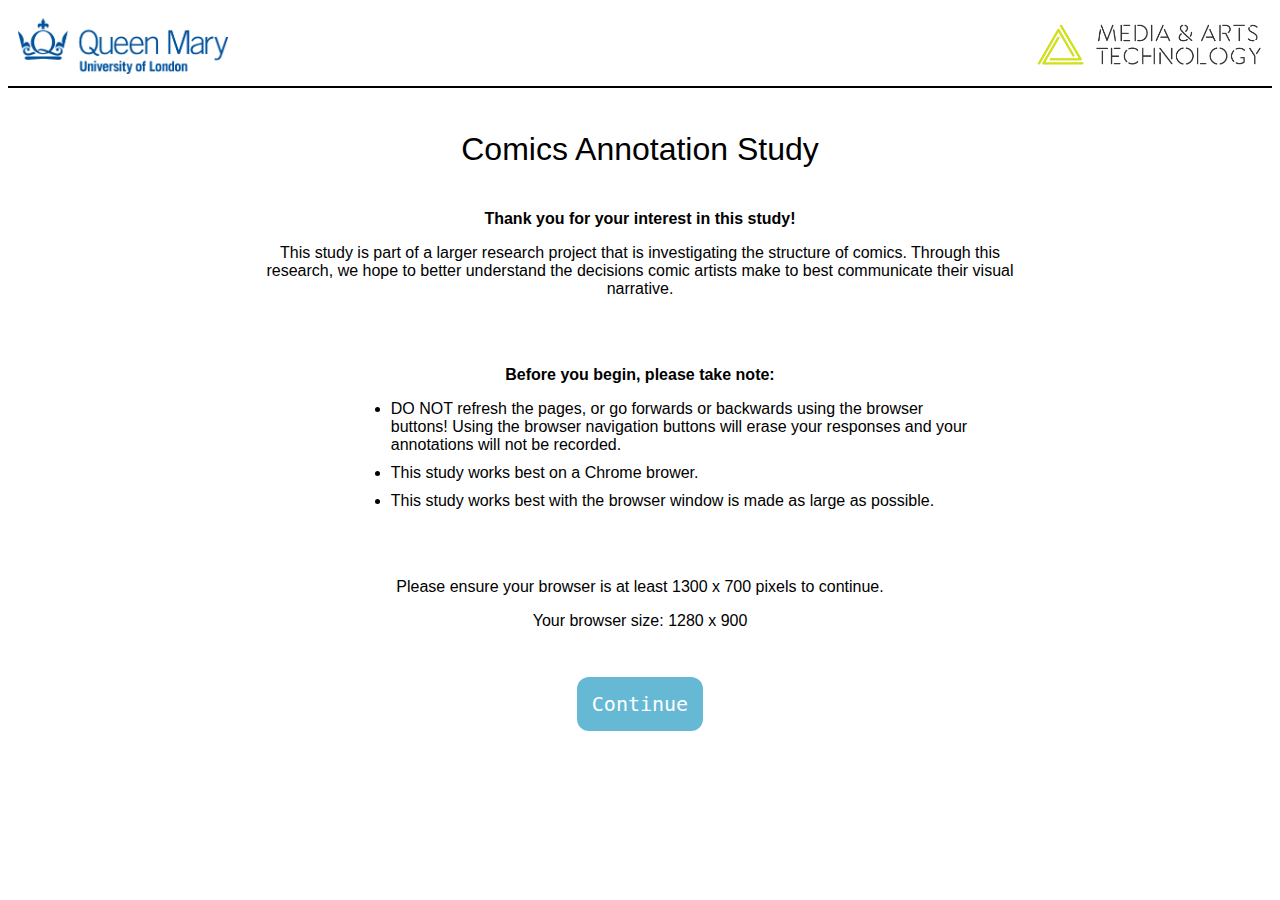
<file: index.html>
<!DOCTYPE html>

<html>

<head>
    <link rel="stylesheet" href="page1.css">
    <meta charset="UTF-8">
    <meta name="viewport" content="width=device-width, initial-scale=1.0">
</head>


<body>
    
    <div id="header" class="header">
        <img src="images/QMLogo.jpeg" width="210" class="QMlogo">
        <img src="images/MAT_logo_cropped.png" width="225" class="MATlogo">
        </div>

    <hr>

    <div id="title" class="title">
        <h4> Comics Annotation Study </h4>
        </div>
    
    <div id="info" class="discourse">
        <p> <b>Thank you for your interest in this study!</b> </p>
        <p> This study is part of a larger research project that is investigating the structure of comics. Through this research, we hope to better understand the decisions comic artists make to best communicate their visual narrative. </p>
        <!-- <p> In this study, you are asked to read a 5 page sci-fi fantasy comic and indicate on a 5-point scale whether the background of each panel has no information about the setting (blank), or contains a lot of information (full drawing). </p> -->
        <br> </br>
        <p> <b>Before you begin, please take note: </b> </p>
        <ul>
            <li> DO NOT refresh the pages, or go forwards or backwards using the browser buttons! Using the browser navigation buttons will erase your responses and your annotations will not be recorded.</li>
            <li> This study works best on a Chrome brower. </li>
            <li> This study works best with the browser window is made as large as possible.</li>
        </ul>
        <br> </br>
        <p> Please ensure your browser is at least 1300 x 700 pixels to continue.  </p>
        <p id="browserSizeDisplay"> Your browser size: </p>
        </div>
    
    <div id="continueButton_container" class="continueButton_container">
        <button id="continueButton" class="continueButton_disabled" onclick="">Continue</button>
        </div>


    <!-- Javascript files -->
    <script type="text/javascript" src="URL_storage.js"></script>
    <script type="text/javascript" src="window_size.js"></script>
    <script type="text/javascript" src="page1.js"></script>

</body>

</html>
</file>
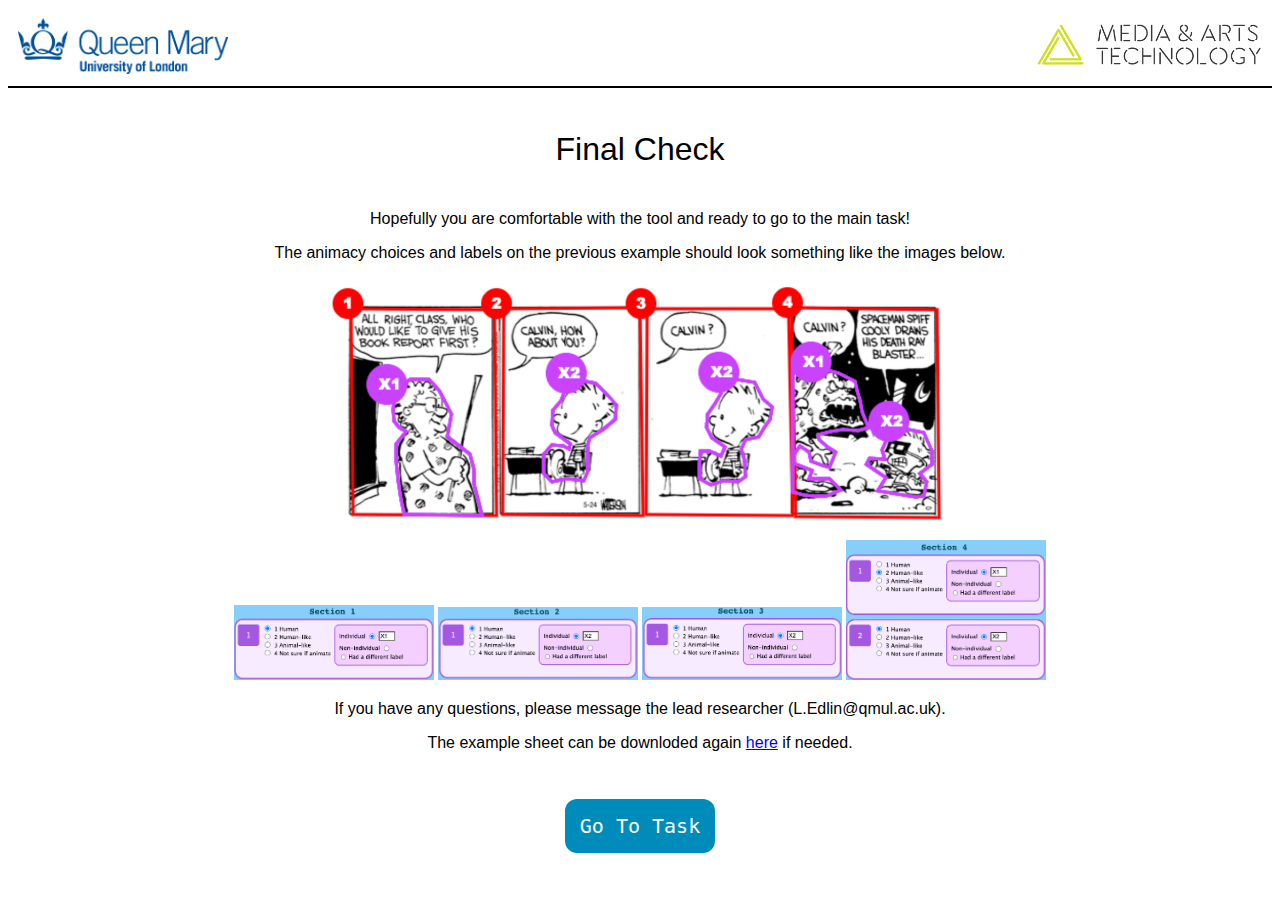
<file: check.html>
<!DOCTYPE html>

<html>

<head>
    <link rel="stylesheet" href="page1.css">
    <meta charset="UTF-8">
    <meta name="viewport" content="width=device-width, initial-scale=1.0">
</head>

<body>

    <div id="header" class="header">
        <img src="images/QMLogo.jpeg" width="210" class="QMlogo">
        <img src="images/MAT_logo_cropped.png" width="225" class="MATlogo">
        </div>

    <hr>

    <div id="title" class="title">
        <h4> Final Check </h4>
    </div>
    
    <div class="discourse">
        <p> Hopefully you are comfortable with the tool and ready to go to the main task! </p>
        <p> The animacy choices and labels on the previous example should look something like the images below. </p>
        
        
        <div id="CAT_practice_example_container">
            <!--<img src="images/CAT_mainpage.jpeg" width="500" float="left" padding-right="75"> -->
            <img src="images/Check_example.jpeg" width="625" float="right">
        </div>
        <div id="example_forms_container">
            <img src="images/again1.jpeg" width="200" >
            <img src="images/again2.jpeg" width="200" >
            <img src="images/again3.jpeg" width="200" >
            <img src="images/again4.jpeg" width="200" >
        </div>
        
            
        
        <p>If you have any questions, please message the lead researcher (L.Edlin@qmul.ac.uk).</p>
        
        <p> The example sheet can be downloded again <a id="examples_sheet_download" href="2_Forms/animacy_reference_type_examples.pdf" download target="_blank">here</a> if needed. </p>

    </div>
    
    <div id="continueButton_container" class="continueButton_container">
        <button id="startTaskButton" class="continueButton" onclick="startFullAnnotation()">Go To Task</button>
    </div>



    <!-- Javascript file -->
    <script type="text/javascript" src="page1.js"></script>


</body>

</html>
</file>
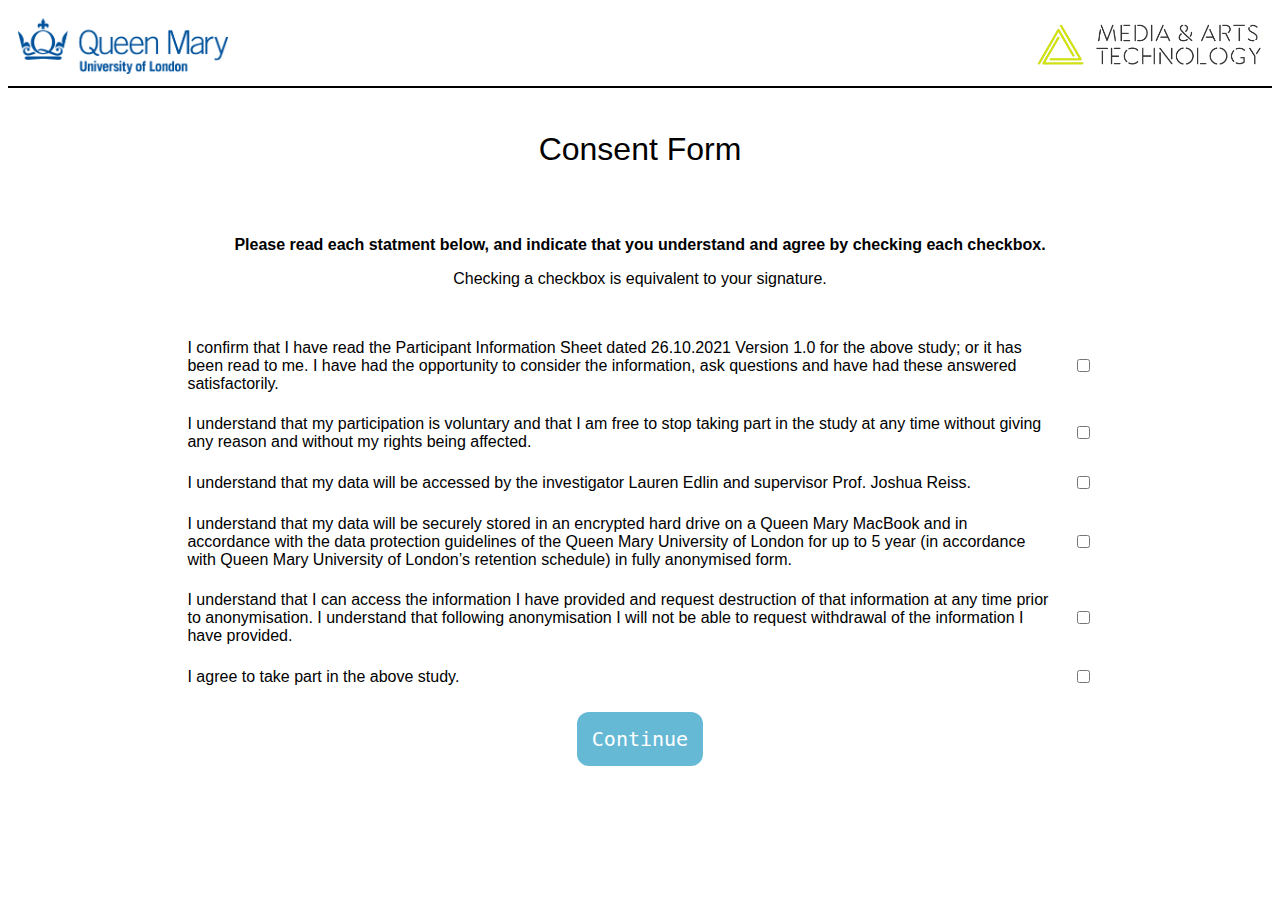
<file: consent_page.html>
<!DOCTYPE html>

<html>

<head>
    <link rel="stylesheet" href="page1.css">
    <meta charset="UTF-8">
    <meta name="viewport" content="width=device-width, initial-scale=1.0">
</head>

<body>

    <div id="header" class="header">
        <img src="images/QMLogo.jpeg" width="210" class="QMlogo">
        <img src="images/MAT_logo_cropped.png" width="225" class="MATlogo">
        </div>
    
    <hr>

    <div id="title" class="title">
        <h4> Consent Form </h4>
    </div>
    
    
    <div class="discourse_consentForm">
        <p class="thick"> Please read each statment below, and indicate that you understand and agree by checking each checkbox. </p>
        <p> Checking a checkbox is equivalent to your signature. </p>
    </div>
    
    <div id="consentFormContainer" class="consentFormContainer">
        <table id="consentForm">
            <tr>
                <td> I confirm that I have read the Participant Information Sheet dated 26.10.2021 Version 1.0 for the above study; or it has been read to me. I have had the opportunity to consider the information, ask questions and have had these answered satisfactorily.  </td>
                <td> <input type="checkbox" id="consentFormPart1" name="consentForm" value="consentFormPart1" class="consentCheckbox"> </td>
                </tr>
            <tr>
                <td> I understand that my participation is voluntary and that I am free to stop taking part in the study at any time without giving any reason and without my rights being affected.  </td>
                <td> <input type="checkbox" id="consentFormPart2" name="consentForm" value="consentFormPart2" class="consentCheckbox"> </td>
                </tr>
            <tr>
                <td> I understand that my data will be accessed by the investigator Lauren Edlin and supervisor Prof. Joshua Reiss. </td>
                <td> <input type="checkbox" id="consentFormPart3" name="consentForm" value="consentFormPart3" class="consentCheckbox"> </td>
                </tr>
            <tr>
                <td>  I understand that my data will be securely stored in an encrypted hard drive on a Queen Mary MacBook and in accordance with the data protection guidelines of the Queen Mary University of London for up to 5 year (in accordance with Queen Mary University of London’s retention schedule) in fully anonymised form.  </td>
                <td> <input type="checkbox" id="consentFormPart4" name="consentForm" value="consentFormPart4" class="consentCheckbox"> </td>
                </tr>
            <tr>
                <td> I understand that I can access the information I have provided and request destruction of that information at any time prior to anonymisation. I understand that following anonymisation I will not be able to request withdrawal of the information I have provided.  </td>
                <td> <input type="checkbox" id="consentFormPart5" name="consentForm" value="consentFormPart5" class="consentCheckbox"> </td>
            </tr>
            <tr>
                <td>  I agree to take part in the above study. </td>
                <td> <input type="checkbox" id="consentFormPart6" name="consentForm" value="consentFormPart6" class="consentCheckbox"> </td>
            </tr>
            
            </table>
        </div>
    

    <div id="continueButton_container" class="continueButton_container">
        <button id="continueButton_consentPage" class="continueButton_disabled" onclick="consentCheck()">Continue</button>
    </div>
    
    
    <!-- Javascript file -->
    <script type="text/javascript" src="page1.js"></script>
    <script type="text/javascript" src="consent_page.js"></script>

<body>

</html>
</file>
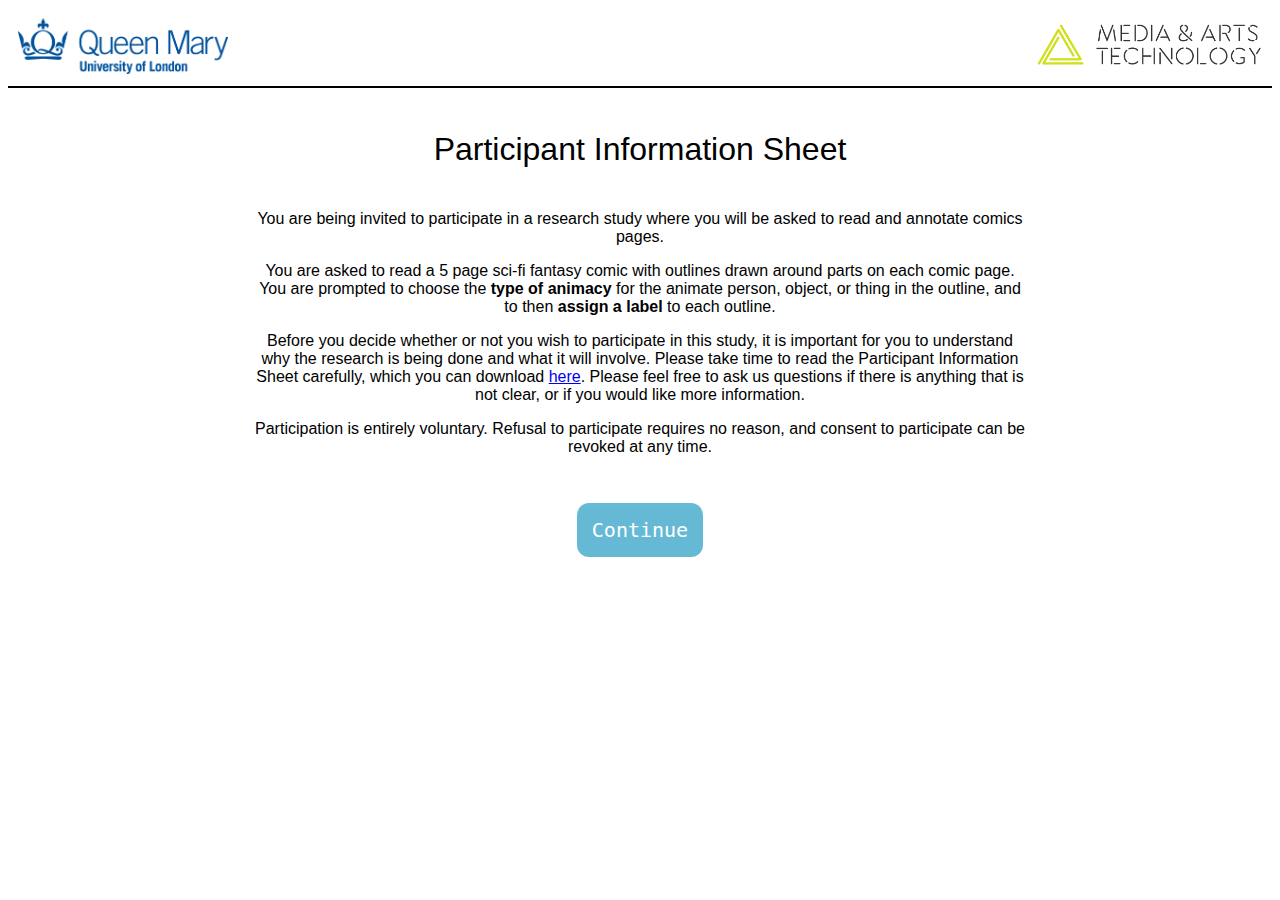
<file: info_page.html>
<!DOCTYPE html>

<html>

<head>
    <link rel="stylesheet" href="page1.css">
    <meta charset="UTF-8">
    <meta name="viewport" content="width=device-width, initial-scale=1.0">
</head>

<body>

    <div id="header" class="header">
        <img src="images/QMLogo.jpeg" width="210" class="QMlogo">
        <img src="images/MAT_logo_cropped.png" width="225" class="MATlogo">
        </div>
    
    <hr>

    <div id="title" class="title">
        <h4> Participant Information Sheet </h4>
        </div>
    
    <div class="discourse">
        <p> You are being invited to participate in a research study where you will be asked to read and annotate comics pages. </p>
        
        <p> You are asked to read a 5 page sci-fi fantasy comic with outlines drawn around parts on each comic page. You are prompted to choose the <b>type of animacy</b> for the animate person, object, or thing in the outline, and to then <b>assign a label</b> to each outline. <p>
        <!--
        <p> In this study, you are asked to read a 5 page sci-fi fantasy comic and indicate on a 5-point scale whether the background of each panel has no information about the setting (blank), or contains a lot of information (full drawing). </p>
         -->
        <p> Before you decide whether or not you wish to participate in this study, it is important for you to understand why the research is being done and what it will involve. Please take time to read the Participant Information Sheet carefully, which you can download <a id="info_sheet_download" onclick="checkInfoPageDownloaded()" href="2_Forms/Participant_Information_Sheet_animacyFeatures.pdf" download target="_blank">here</a>. Please feel free to ask us questions if there is anything that is not clear, or if you would like more information. </p>
        <p> Participation is entirely voluntary. Refusal to participate requires no reason, and consent to participate can be revoked at any time. </p>
        </div>
    
    
    
    
    <div id="continueButton_container" class="continueButton_container">
        <button id="continueButton_infoPage" class="continueButton_disabled" onclick="nextPage('consent_page.html')">Continue</button>
    </div>
    
    <!-- Javascript file -->
    <script type="text/javascript" src="page1.js"></script>

<body>

</html>
</file>
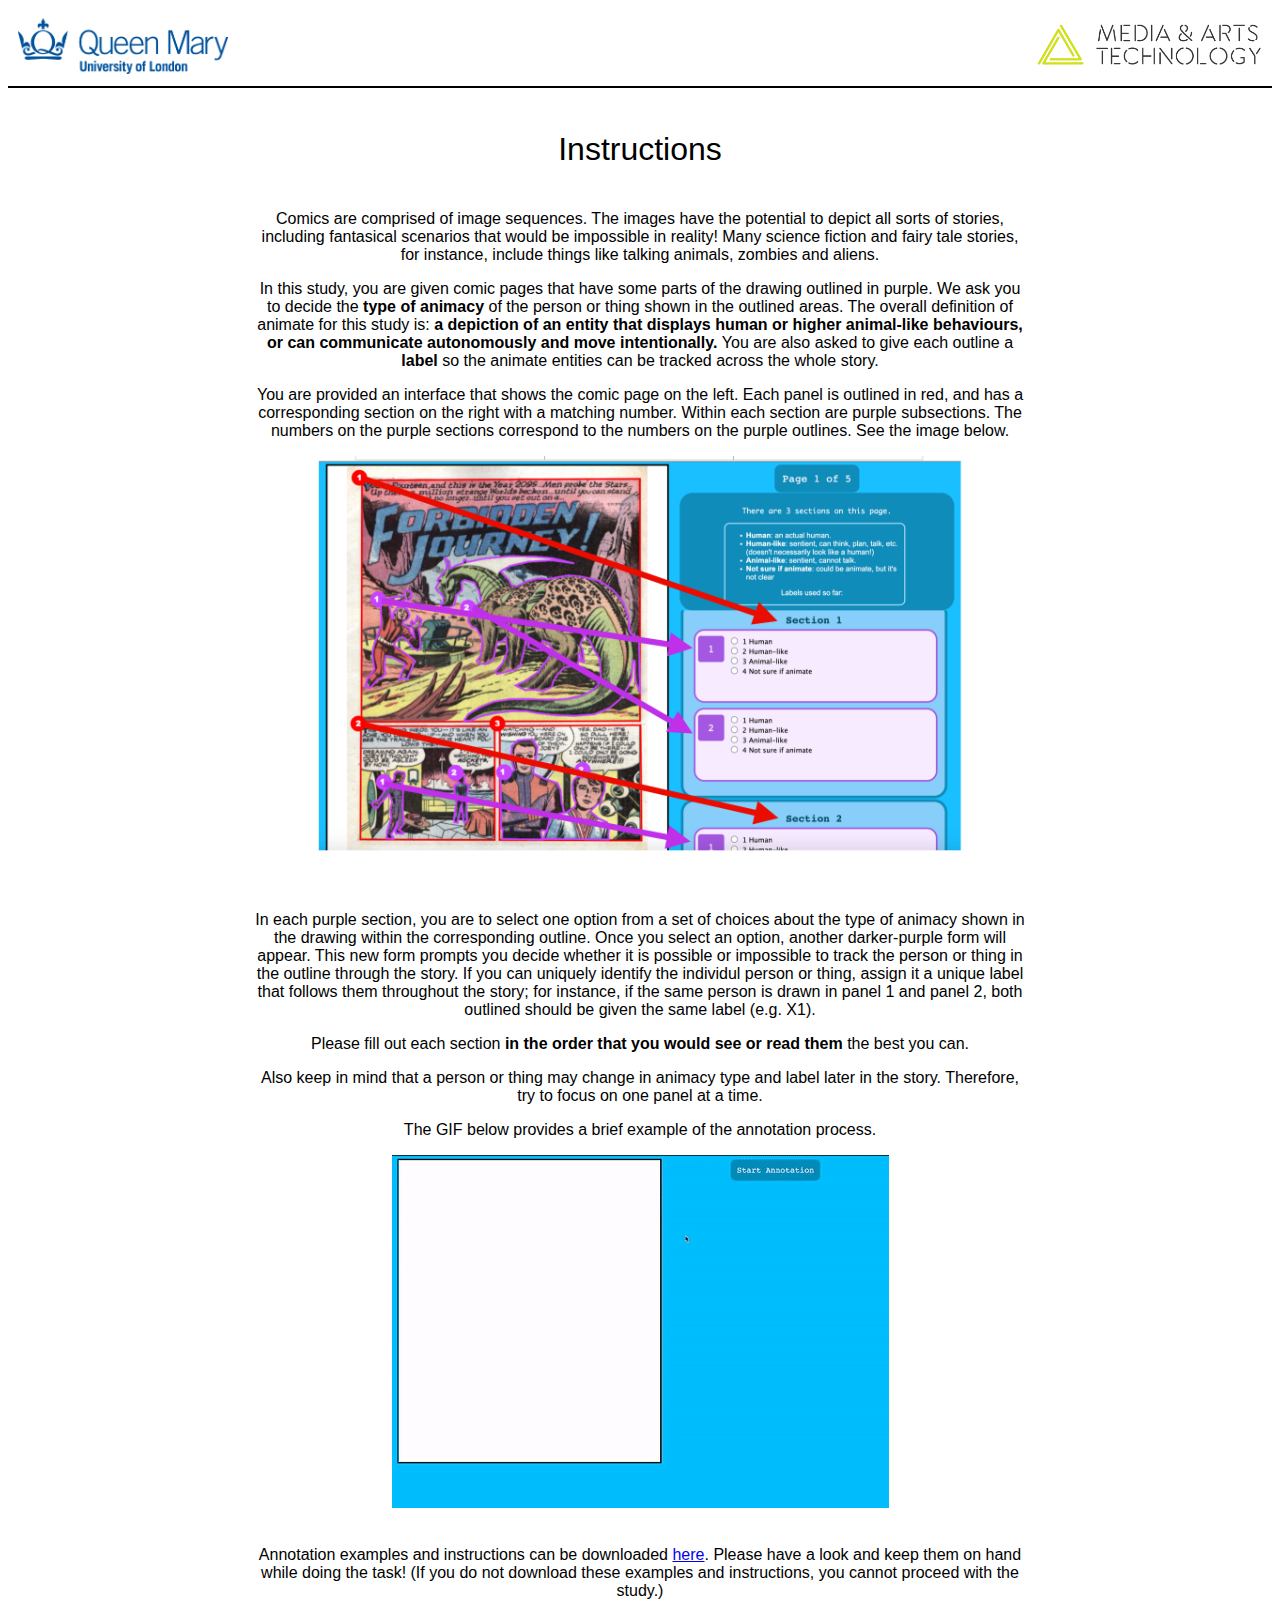
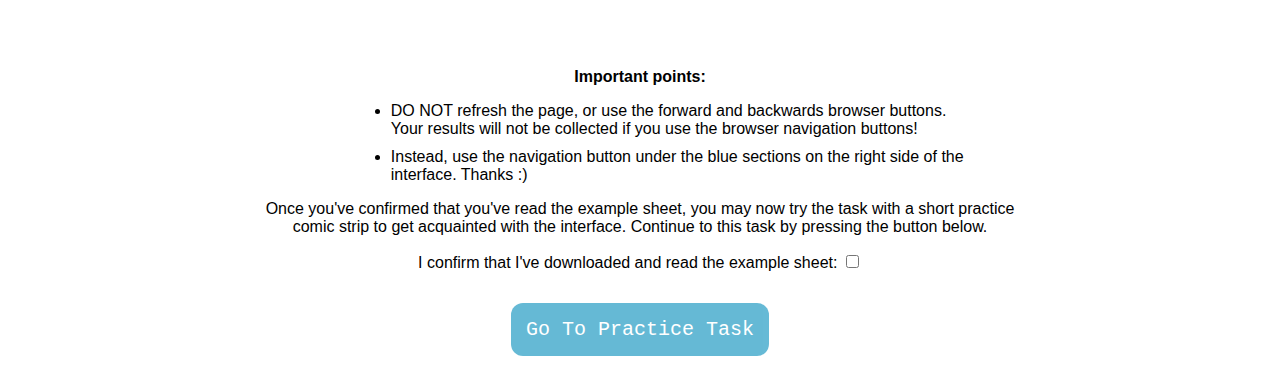
<file: instructions.html>
<!DOCTYPE html>

<html>

<head>
    <link rel="stylesheet" href="page1.css">
    <meta charset="UTF-8">
    <meta name="viewport" content="width=device-width, initial-scale=1.0">
</head>

<body>

    <div id="header" class="header">
        <img src="images/QMLogo.jpeg" width="210" class="QMlogo">
        <img src="images/MAT_logo_cropped.png" width="225" class="MATlogo">
        </div>
    
    <hr>

    <div id="title" class="title">
        <h4> Instructions </h4>
    </div>
    
    <div class="discourse">
        <p> Comics are comprised of image sequences. The images have the potential to depict all sorts of stories, including fantasical scenarios that would be impossible in reality! Many science fiction and fairy tale stories, for instance, include things like talking animals, zombies and aliens.  </p>
        
        <!-- Comics are made of sequences of images. The images in comics often show the setting of where the action is taking place, or where the characters are situated - however, sometimes the background is not shown (it seems to "drop out"), or is not very detailed and not much is drawn to show the setting. -->
        
     <!--   <p> In this study, you are to carefully outline every part of each image that depicts something animate. The definition of an animate for this study is: <b>a depiction of an entity that displays human or higher animal-like behaviours, or can communicate autonomously and move intentionally. </b> </p> -->
        
        <p> In this study, you are given comic pages that have some parts of the drawing outlined in purple. We ask you to decide the <b>type of animacy</b> of the person or thing shown in the outlined areas. The overall definition of animate for this study is: <b>a depiction of an entity that displays human or higher animal-like behaviours, or can communicate autonomously and move intentionally. </b> You are also asked to give each outline a <b>label</b> so the animate entities can be tracked across the whole story.</p>
        
        <p> You are provided an interface that shows the comic page on the left. Each panel is outlined in red, and has a corresponding section on the right with a matching number. Within each section are purple subsections. The numbers on the purple sections correspond to the numbers on the purple outlines. See the image below. </p>
        
        <!--
        <p> You are to indicate on a <b>5-point spectrum</b> whether the background of each panel has <b>no information about the setting </b> and is blank (1), or contains <b>a lot of information </b> as a full drawing (5), or is <b>somewhere in between</b> to provide some information on location and setting. </p>
        <p> You are provided the comic pages and a slider per each panel in the comic to assign each panel a score - note that each slider section on the right matches to a numbered panel on the comic image on the left, as shown in the image below. </p>
         -->
        
        <div id="CAT_examples_container">
        <!--<img src="images/CAT_mainpage.jpeg" width="500" float="left" padding-right="75">
        <img src="images/CAT_animacy_sections.jpeg" width="625" float="right"> -->
            
        <img src="images/animacy_type_arrows.jpeg" width="650" float="right">
        </div>
        <br></br>
        
        <p>In each purple section, you are to select one option from a set of choices about the type of animacy shown in the drawing within the corresponding outline. Once you select an option, another darker-purple form will appear. This new form prompts you decide whether it is possible or impossible to track the person or thing in the outline through the story. If you can uniquely identify the individul person or thing, assign it a unique label that follows them throughout the story; for instance, if the same person is drawn in panel 1 and panel 2, both outlined should be given the same label (e.g. X1).</p>
        
        
        <!--
        <p> Once you press "Start Outlining Animate Areas" button in a section, you will be able to outline areas directly on the comic page image in the panel that corresponds to the section. You can make lines by <b>Clicking directly</b> on the image (not clicking and dragging), and erase a line by pressing the <b>Backspace Key</b>. You can close the shape by pressing the <b>Enter Key</b> where you want to end the outline. Once you see the outline number, this means you have successfully made a completed outline! Use the buttons in each section to start and end the task per section, and also remove the last completed outline in that section. </p>
         
         <p> It is totally fine if the outlines overlap. </p>
         
         -->
        
        <p> Please fill out each section <b>in the order that you would see or read them</b> the best you can. </p>
        
        <p> Also keep in mind that a person or thing may change in animacy type and label later in the story. Therefore, try to focus on one panel at a time. </p>
        
        <!-- Move each slider left and right to assign the associated panel a score between 1 and 5, as shown below. -->
        
        <p> The GIF below provides a brief example of the annotation process. </p>
        
        <img src="images/Animacy_ref_example.gif" >
        
        <br></br>
        
        <p>Annotation examples and instructions can be downloaded <a id="examples_sheet_download" onclick="downloaded_example_page()" href="2_Forms/animacy_reference_type_examples.pdf" download target="_blank">here</a>. Please have a look and keep them on hand while doing the task! (If you do not download these examples and instructions, you cannot proceed with the study.) </p>
        
        <br></br>
        <p> <b>Important points: </b> </p>
        <ul id="instruction_notes">
            <li> DO NOT refresh the page, or use the forward and backwards browser buttons. Your results will not be collected if you use the browser navigation buttons!
            <li> Instead, use the navigation button under the blue sections on the right side of the interface. Thanks :)
                
            <!--
            <li> Disregard the characters, text, speech bubbles, and sound effects when judging background information.  </li>
            <li> Also disregard any objects that characters are holding or interacting with as well - these are not part of the setting or location. </li>
            <li> Judge each panel separately. </li>
            <li> Think about whether you would know the location of that section from the image in that section alone without considering the previous or next sections.</li>
             -->
        </ul>
        
        
        <p> Once you've confirmed that you've read the example sheet, you may now try the task with a short practice comic strip to get acquainted with the interface. Continue to this task by pressing the button below. </p>
        
        <label for="example_form_checkbox"> I confirm that I've downloaded and read the example sheet: </label>
        <input type="checkbox" id="example_form_checkbox" name="example_form_checkbox">
        
        </div>

    
    <div id="continueButton_container" class="continueButton_container">
        <button id="practiceButton" class="continueButton_disabled" onclick="">Go To Practice Task</button>
    </div>
    
    
    <!-- Javascript file -->
    <script type="text/javascript" src="page1.js"></script>
    <script type="text/javascript" src="instructions.js"></script>
    
<body>

</html>
</file>
<file: page1.css>
/* CSS for Page 1 */ 

body {
    /* background-color: #F8F8FF; */
}

.header {
    height: 70px;
    position: relative;
}

.MATlogo {
    float: right;
    padding: 10px;
    padding-left: 50px;
}

.QMlogo {
    float: left;
    padding: 10px;
    padding-right: 50px;
}

hr {
    border: 1px solid black;
}

.title {
    text-align: center;
    padding: 0px;
}

h4 {
    font-size: 2em;
    font-weight: 500;
    font-family: Arial, sans-serif;
}

.discourse {
    text-align: center;
    padding-top: 0px;
    padding-left: 150px;
    padding-right: 150px;
    padding-bottom: 30px;
}

.discourse_consentForm {
    text-align: center;
    padding: 10px;
   /*  background-color: #87CEFA;
    width: 75%; */
}

p {
    font-size: 1em;
    font-family: Arial, sans-serif;
    margin-left: 10%;
    margin-right: 10%;
}

p.thick {
    font-weight: bold;
}


ul {
    margin-left: 20%;
}

li {
    text-align: left;
    font-size: 1em;
    font-family: Arial, sans-serif;
    margin-top: 10px;
    margin-right: 20%;
}

.continueButton_container {
    text-align: center;
}

.continueButton {
    background-color: #008CBA;
    text-align: center;
    font-size: 20px;
    font-family: monospace;
    border: none;
    color: white;
    padding: 15px;
    margin: 1px;
    text-decoration: none;
    cursor: pointer;
    border-radius: 12px;
}

.continueButton_disabled {
    background-color: #008CBA;
    text-align: center;
    font-size: 20px;
    font-family: monospace;
    border: none;
    color: white;
    padding: 15px;
    margin: 1px;
    text-decoration: none;
    border-radius: 12px;
    opacity: 0.6;
    cursor: not-allowed;
}

.consentFormContainer {
    width: 98%;
    margin: 1%;
}

#consentForm {
    font-size: 1em;
    font-family: Arial, sans-serif;
    text-align: right-side;
    margin-left: auto;
    margin-right: auto;
    width: 75%;
}

#consentForm td {
    padding: 10px;
}

.instruction_notes {
    margin-right: 100px;
}

.CAT_examples_container {
    text-align: center; 
}

label {
    font-size: 1em;
    font-family: Arial, sans-serif;
}

.example_forms_container {
    display: block;
    float: top;
}
</file>
